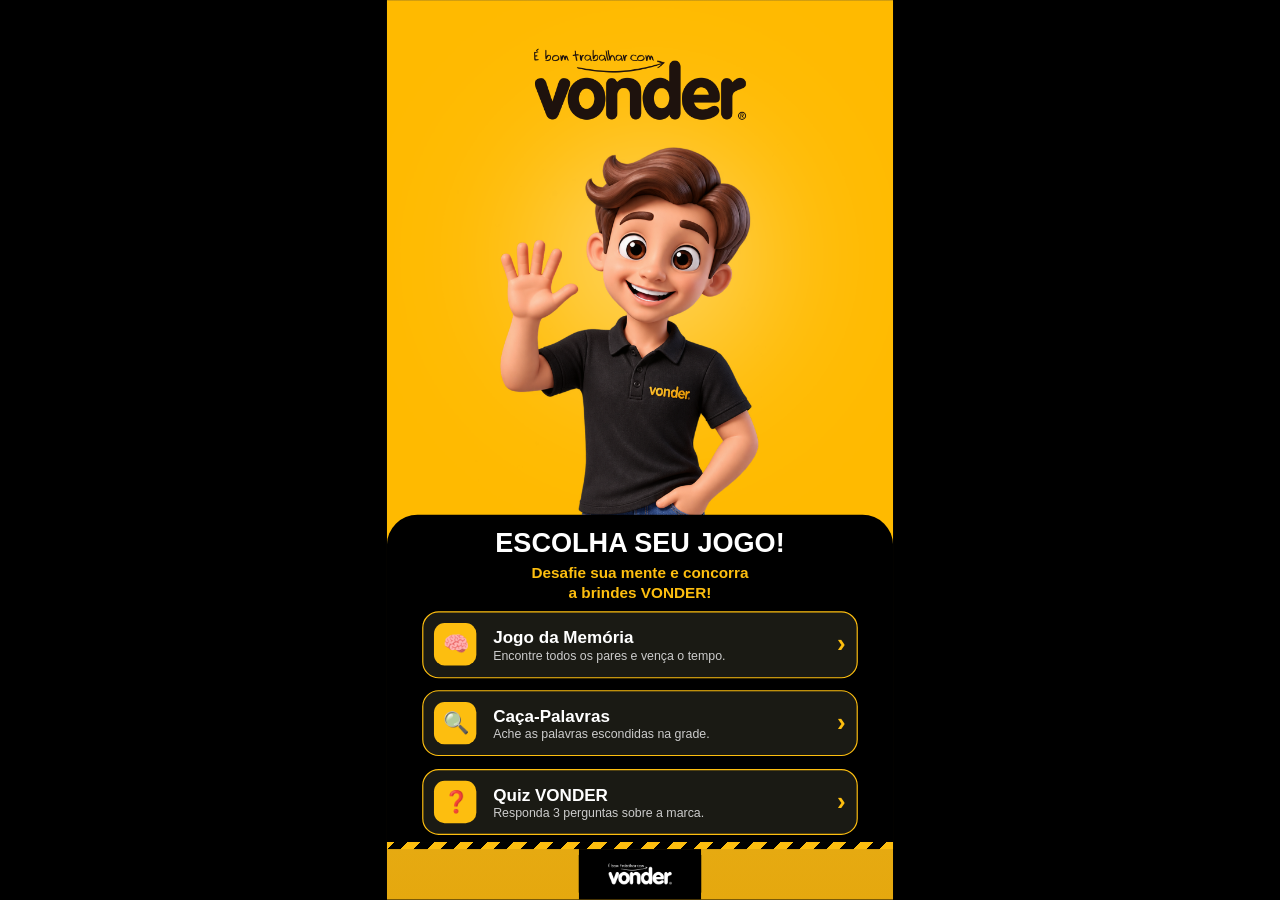
<file: index.html>
<!DOCTYPE html>
<html lang="pt-BR">
<head>
<meta charset="UTF-8">
<meta name="viewport" content="width=device-width, initial-scale=1.0, maximum-scale=1.0, user-scalable=no">
<meta name="theme-color" content="#FDBE0F">
<title>Jogos VONDER</title>
<link rel="manifest" href="manifest.webmanifest">
<link rel="stylesheet" href="style.css">
<link rel="stylesheet" href="settings.css?v=3">
<script src="totem-scale.js"></script>
<script src="pwa.js" defer></script>
</head>
<body data-settings-page="home">
<div class="app-frame">

  <section id="screen-select" class="screen active">
    <img class="intro-top" src="assets/screens/abertura_top.png" alt="">
    <div class="select-box">
      <h1 class="select-title">ESCOLHA SEU JOGO!</h1>
      <p class="select-subtitle">Desafie sua mente e concorra<br>a brindes VONDER!</p>

      <a class="game-card" data-game="memoryEnabled" href="jogo-da-memoria/">
        <span class="game-icon">🧠</span>
        <span class="game-text">
          <span class="game-name">Jogo da Memória</span>
          <span class="game-desc">Encontre todos os pares e vença o tempo.</span>
        </span>
        <span class="game-arrow">›</span>
      </a>

      <a class="game-card" data-game="wordSearchEnabled" href="caca-palavras/">
        <span class="game-icon">🔍</span>
        <span class="game-text">
          <span class="game-name">Caça-Palavras</span>
          <span class="game-desc">Ache as palavras escondidas na grade.</span>
        </span>
        <span class="game-arrow">›</span>
      </a>

      <a class="game-card" data-game="quizEnabled" href="quiz/">
        <span class="game-icon">❓</span>
        <span class="game-text">
          <span class="game-name">Quiz VONDER</span>
          <span class="game-desc">Responda 3 perguntas sobre a marca.</span>
        </span>
        <span class="game-arrow">›</span>
      </a>
    </div>
    <div class="stripe-bar"></div>
    <img class="footer-logo" src="assets/screens/footer_logo.png" alt="É bom trabalhar com VONDER">
  </section>

</div>
<script src="settings.js?v=3"></script>
</body>
</html>
</file>
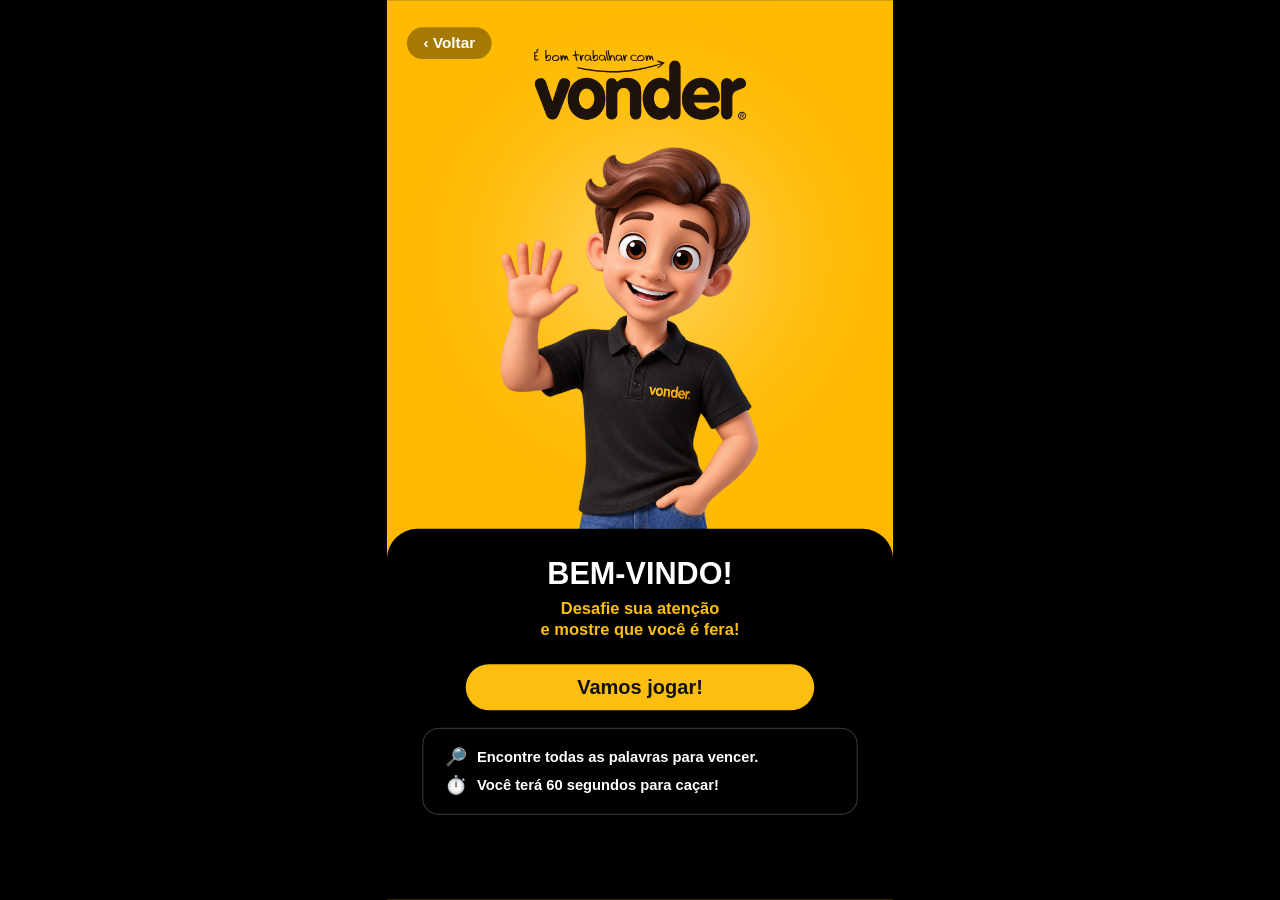
<file: caca-palavras/index.html>
<!DOCTYPE html>
<html lang="pt-BR">
<head>
<meta charset="UTF-8">
<meta name="viewport" content="width=device-width, initial-scale=1.0, maximum-scale=1.0, user-scalable=no">
<meta name="theme-color" content="#FDBE0F">
<title>Caça-Palavras VONDER</title>
<link rel="manifest" href="../manifest.webmanifest">
<link rel="stylesheet" href="style.css">
<link rel="stylesheet" href="../settings.css?v=3">
<script src="../totem-scale.js"></script>
<script src="../pwa.js" defer></script>
</head>
<body data-settings-page="wordsearch">
<div class="app-frame">

  <!-- TELA 1: ABERTURA -->
  <section id="screen-intro" class="screen active">
    <a class="back-link" href="../">‹ Voltar</a>
    <img class="intro-top" src="../assets/screens/abertura_top.png" alt="">
    <div class="intro-box">
      <h1 class="intro-title">BEM-VINDO!</h1>
      <p class="intro-subtitle">Desafie sua atenção<br>e mostre que você é fera!</p>
      <button id="btn-start" class="btn-yellow">Vamos jogar!</button>
      <div class="intro-rules">
        <p><span class="rule-icon">🔎</span> Encontre todas as palavras para vencer.</p>
        <p id="word-search-time-rule"><span class="rule-icon">⏱️</span> Você terá 60 segundos para caçar!</p>
      </div>
    </div>
  </section>

  <!-- TELA 2: JOGO -->
  <section id="screen-game" class="screen">
    <a class="back-link" href="../">‹ Voltar</a>
    <div class="timer-pill">
      <span class="timer-icon">⏱</span>
      <span id="timer-text">01:00</span>
    </div>

    <div class="panel header-panel">
      <div class="search-icon">🔍</div>
      <div class="header-text">
        <h2><span class="white">CAÇA</span> <span class="yellow">PALAVRAS</span></h2>
        <p>ENCONTRE AS PALAVRAS ESCONDIDAS!</p>
      </div>
    </div>

    <div class="panel grid-panel">
      <div id="board" class="board"></div>
    </div>

    <div class="word-list-wrap">
      <h3>PALAVRAS PARA ENCONTRAR:</h3>
      <ul id="word-list" class="word-list"></ul>
    </div>

    <div class="stripe-bar"></div>
    <img class="footer-logo" src="../assets/screens/footer_logo.png" alt="É bom trabalhar com VONDER">
  </section>

  <!-- TELA 3: VITÓRIA -->
  <section id="screen-win" class="screen" style="background-image:url('../assets/screens/ganhou.png');">
    <button id="btn-finish-win" class="hit-area" aria-label="Finalizar"></button>
  </section>

  <!-- TELA 4: DERROTA -->
  <section id="screen-lose" class="screen" style="background-image:url('../assets/screens/perdeu.png');">
    <button id="btn-finish-lose" class="hit-area" aria-label="Finalizar"></button>
  </section>

</div>
<script src="../settings.js?v=3"></script>
<script src="script.js?v=3"></script>
</body>
</html>
</file>
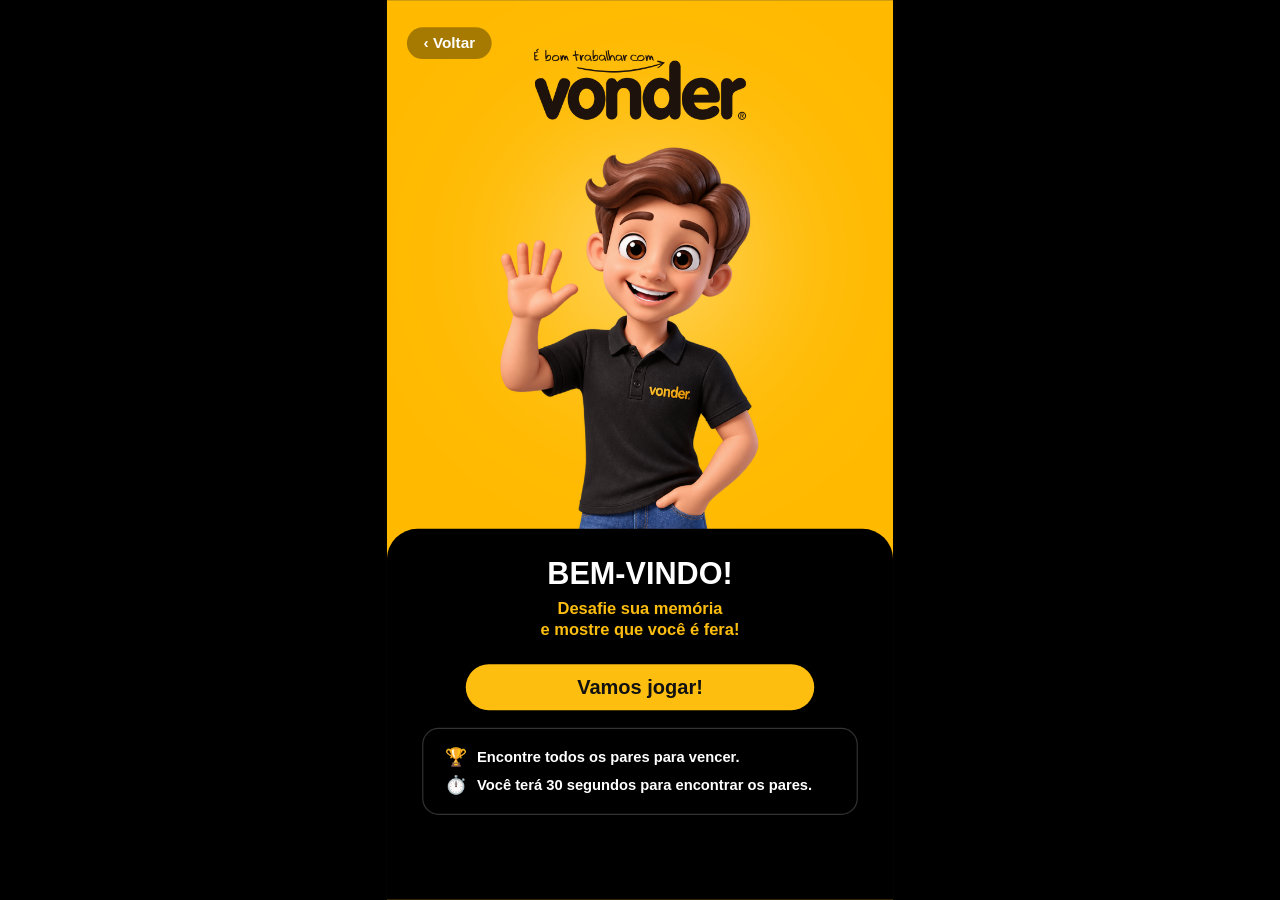
<file: jogo-da-memoria/index.html>
<!DOCTYPE html>
<html lang="pt-BR">
<head>
<meta charset="UTF-8">
<meta name="viewport" content="width=device-width, initial-scale=1.0, maximum-scale=1.0, user-scalable=no">
<meta name="theme-color" content="#FDBE0F">
<title>Jogo da Memória VONDER</title>
<link rel="manifest" href="../manifest.webmanifest">
<link rel="stylesheet" href="style.css">
<link rel="stylesheet" href="../settings.css?v=3">
<script src="../totem-scale.js"></script>
<script src="../pwa.js" defer></script>
</head>
<body data-settings-page="memory">
<div class="app-frame">

  <!-- TELA 1: ABERTURA -->
  <section id="screen-intro" class="screen active">
    <a class="back-link" href="../">‹ Voltar</a>
    <img class="intro-top" src="../assets/screens/abertura_top.png" alt="">
    <div class="intro-box">
      <h1 class="intro-title">BEM-VINDO!</h1>
      <p class="intro-subtitle">Desafie sua memória<br>e mostre que você é fera!</p>
      <button id="btn-start" class="btn-yellow">Vamos jogar!</button>
      <div class="intro-rules">
        <p><span class="rule-icon">🏆</span> Encontre todos os pares para vencer.</p>
        <p id="memory-time-rule"><span class="rule-icon">⏱️</span> Você terá 30 segundos para encontrar os pares.</p>
      </div>
    </div>
  </section>

  <!-- TELA 2: JOGO -->
  <section id="screen-game" class="screen">
    <a class="back-link" href="../">‹ Voltar</a>
    <div class="timer-pill">
      <span class="timer-icon">⏱</span>
      <span id="timer-text">00:30</span>
    </div>

    <div id="board" class="board"></div>

    <div class="stripe-bar"></div>
    <img class="footer-logo" src="../assets/screens/footer_logo.png" alt="É bom trabalhar com VONDER">
  </section>

  <!-- TELA 3: VITÓRIA -->
  <section id="screen-win" class="screen" style="background-image:url('../assets/screens/ganhou.png');">
    <button id="btn-finish-win" class="hit-area" aria-label="Finalizar"></button>
  </section>

  <!-- TELA 4: DERROTA -->
  <section id="screen-lose" class="screen" style="background-image:url('../assets/screens/perdeu.png');">
    <button id="btn-finish-lose" class="hit-area" aria-label="Finalizar"></button>
  </section>

</div>
<script src="../settings.js?v=3"></script>
<script src="script.js?v=3"></script>
</body>
</html>
</file>
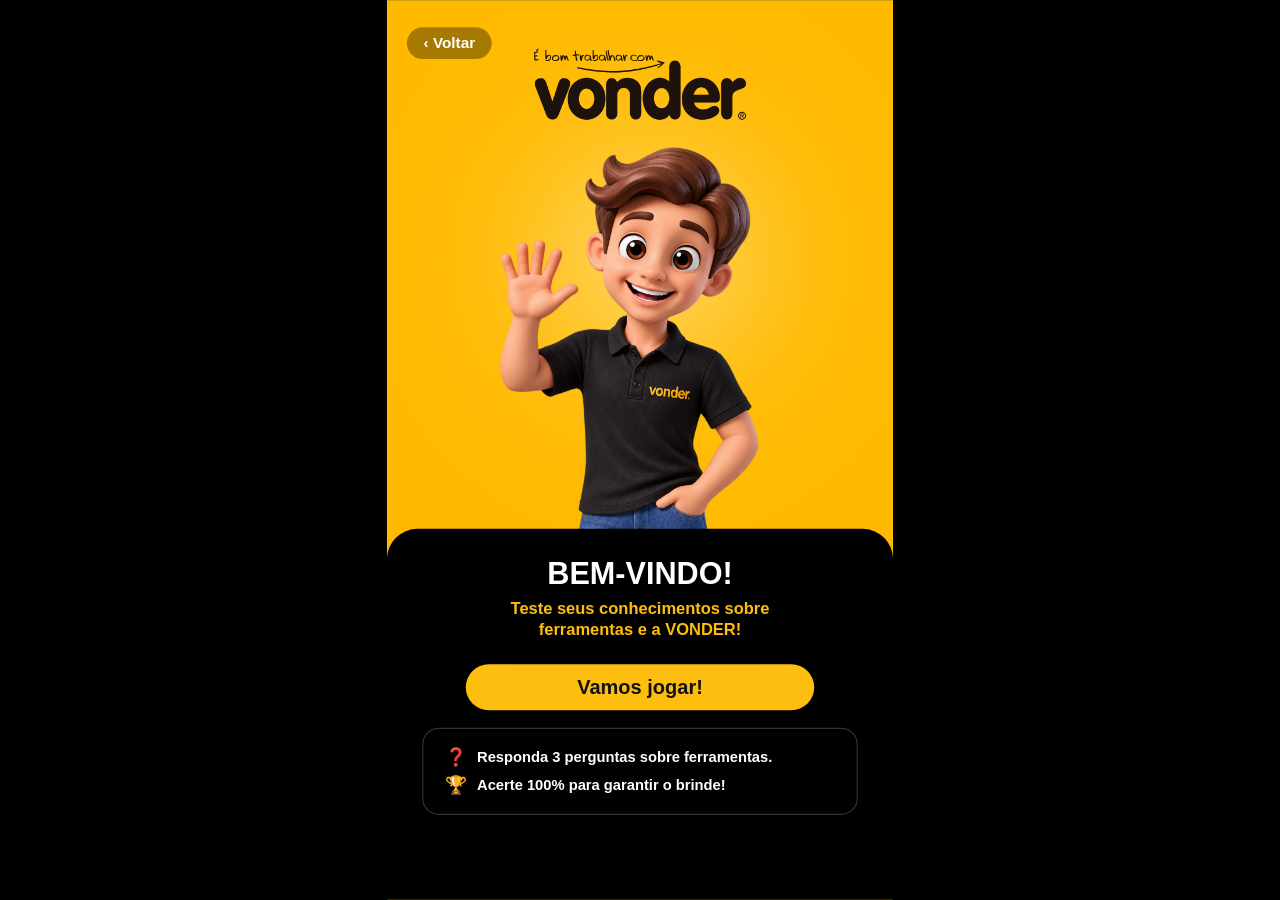
<file: quiz/index.html>
<!DOCTYPE html>
<html lang="pt-BR">
<head>
<meta charset="UTF-8">
<meta name="viewport" content="width=device-width, initial-scale=1.0, maximum-scale=1.0, user-scalable=no">
<meta name="theme-color" content="#FDBE0F">
<title>Quiz VONDER</title>
<link rel="manifest" href="../manifest.webmanifest">
<link rel="stylesheet" href="style.css">
<link rel="stylesheet" href="../settings.css?v=4">
<script src="../totem-scale.js"></script>
<script src="../pwa.js" defer></script>
</head>
<body data-settings-page="quiz">
<div class="app-frame">

  <!-- TELA 1: ABERTURA -->
  <section id="screen-intro" class="screen active">
    <a class="back-link" href="../">‹ Voltar</a>
    <img class="intro-top" src="../assets/screens/abertura_top.png" alt="">
    <div class="intro-box">
      <h1 class="intro-title">BEM-VINDO!</h1>
      <p class="intro-subtitle">Teste seus conhecimentos sobre<br>ferramentas e a VONDER!</p>
      <button id="btn-start" class="btn-yellow">Vamos jogar!</button>
      <div class="intro-rules">
        <p id="quiz-count-rule"><span class="rule-icon">❓</span> Responda 3 perguntas sobre ferramentas.</p>
        <p id="quiz-prize-rule"><span class="rule-icon">🏆</span> Acerte 100% para garantir o brinde!</p>
      </div>
    </div>
  </section>

  <!-- TELA 2: QUIZ -->
  <section id="screen-game" class="screen">
    <a class="back-link" href="../">‹ Voltar</a>
    <div class="timer-pill">
      <span class="timer-icon">❓</span>
      <span id="progress-text">Pergunta 1/3</span>
    </div>

    <div class="panel header-panel">
      <div class="search-icon">❓</div>
      <div class="header-text">
        <h2><span class="white">QUIZ</span> <span class="yellow">VONDER</span></h2>
        <p>RESPONDA CORRETAMENTE PARA VENCER!</p>
      </div>
    </div>

    <div class="panel question-panel">
      <p id="question-text" class="question-text"></p>
    </div>

    <div id="options" class="options"></div>

    <div class="stripe-bar"></div>
    <img class="footer-logo" src="../assets/screens/footer_logo.png" alt="É bom trabalhar com VONDER">
  </section>

  <!-- TELA 3: VITÓRIA -->
  <section id="screen-win" class="screen" style="background-image:url('../assets/screens/ganhou.png');">
    <div class="result-overlay">
      <h2>PARABÉNS!</h2>
      <p id="win-result-text"></p>
    </div>
    <button id="btn-finish-win" class="hit-area" aria-label="Finalizar"></button>
  </section>

  <!-- TELA 4: DERROTA -->
  <section id="screen-lose" class="screen" style="background-image:url('../assets/screens/perdeu.png');">
    <div class="result-overlay">
      <h2>AH, QUE PENA!</h2>
      <p id="lose-result-text"></p>
    </div>
    <button id="btn-finish-lose" class="hit-area" aria-label="Finalizar"></button>
  </section>

</div>
<script src="../settings.js?v=4"></script>
<script src="script.js?v=4"></script>
</body>
</html>
</file>
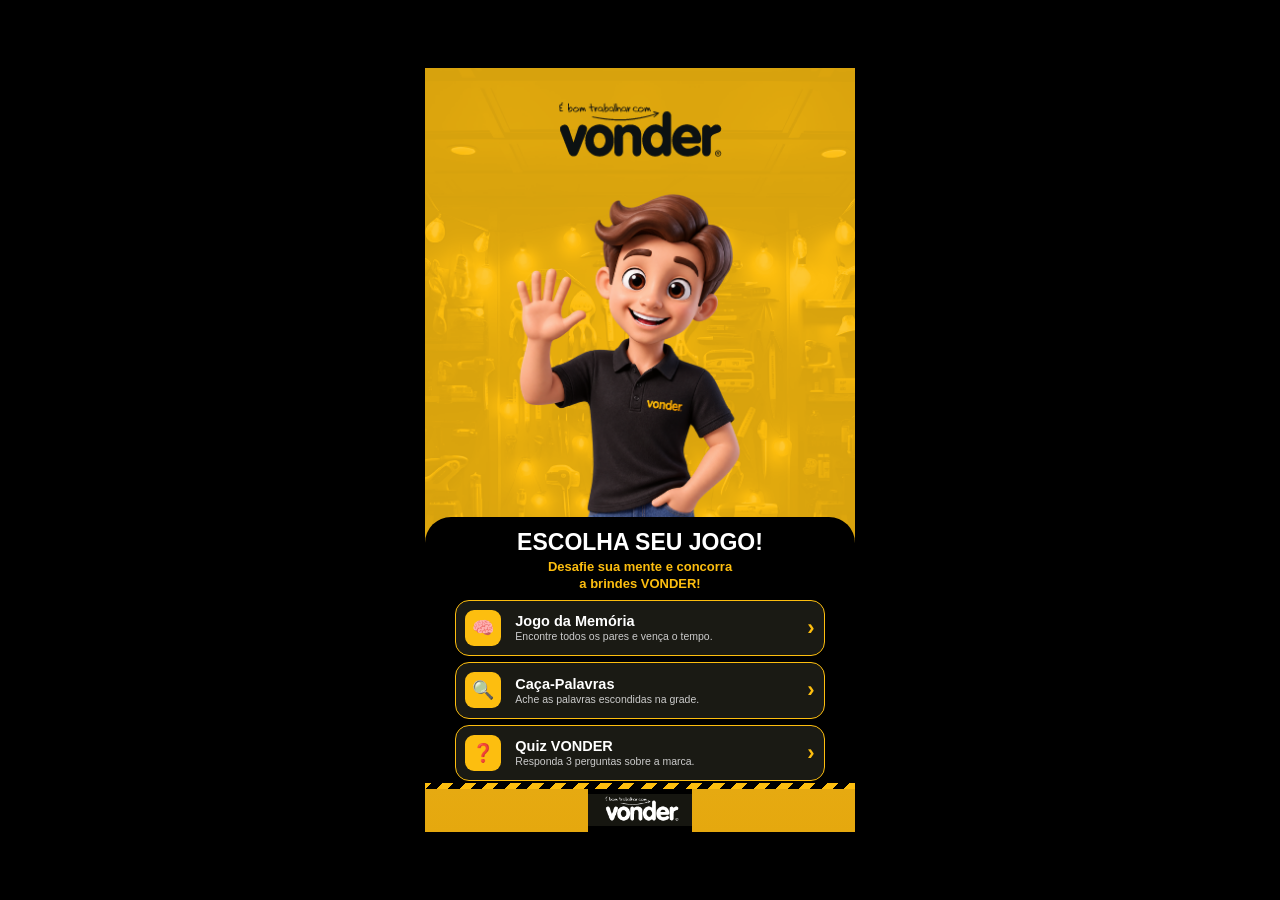
<file: VONDER/index.html>
<!DOCTYPE html>
<html lang="pt-BR">
<head>
<meta charset="UTF-8">
<meta name="viewport" content="width=device-width, initial-scale=1.0, maximum-scale=1.0, user-scalable=no">
<title>Jogos VONDER</title>
<link rel="stylesheet" href="style.css">
</head>
<body>
<div class="app-frame">

  <section id="screen-select" class="screen active">
    <img class="intro-top" src="assets/screens/abertura_top.png" alt="">
    <div class="select-box">
      <h1 class="select-title">ESCOLHA SEU JOGO!</h1>
      <p class="select-subtitle">Desafie sua mente e concorra<br>a brindes VONDER!</p>

      <a class="game-card" href="jogo-da-memoria/">
        <span class="game-icon">🧠</span>
        <span class="game-text">
          <span class="game-name">Jogo da Memória</span>
          <span class="game-desc">Encontre todos os pares e vença o tempo.</span>
        </span>
        <span class="game-arrow">›</span>
      </a>

      <a class="game-card" href="caca-palavras/">
        <span class="game-icon">🔍</span>
        <span class="game-text">
          <span class="game-name">Caça-Palavras</span>
          <span class="game-desc">Ache as palavras escondidas na grade.</span>
        </span>
        <span class="game-arrow">›</span>
      </a>

      <a class="game-card" href="quiz/">
        <span class="game-icon">❓</span>
        <span class="game-text">
          <span class="game-name">Quiz VONDER</span>
          <span class="game-desc">Responda 3 perguntas sobre a marca.</span>
        </span>
        <span class="game-arrow">›</span>
      </a>
    </div>
    <div class="stripe-bar"></div>
    <img class="footer-logo" src="assets/screens/footer_logo.png" alt="É bom trabalhar com VONDER">
  </section>

</div>
</body>
</html>
</file>
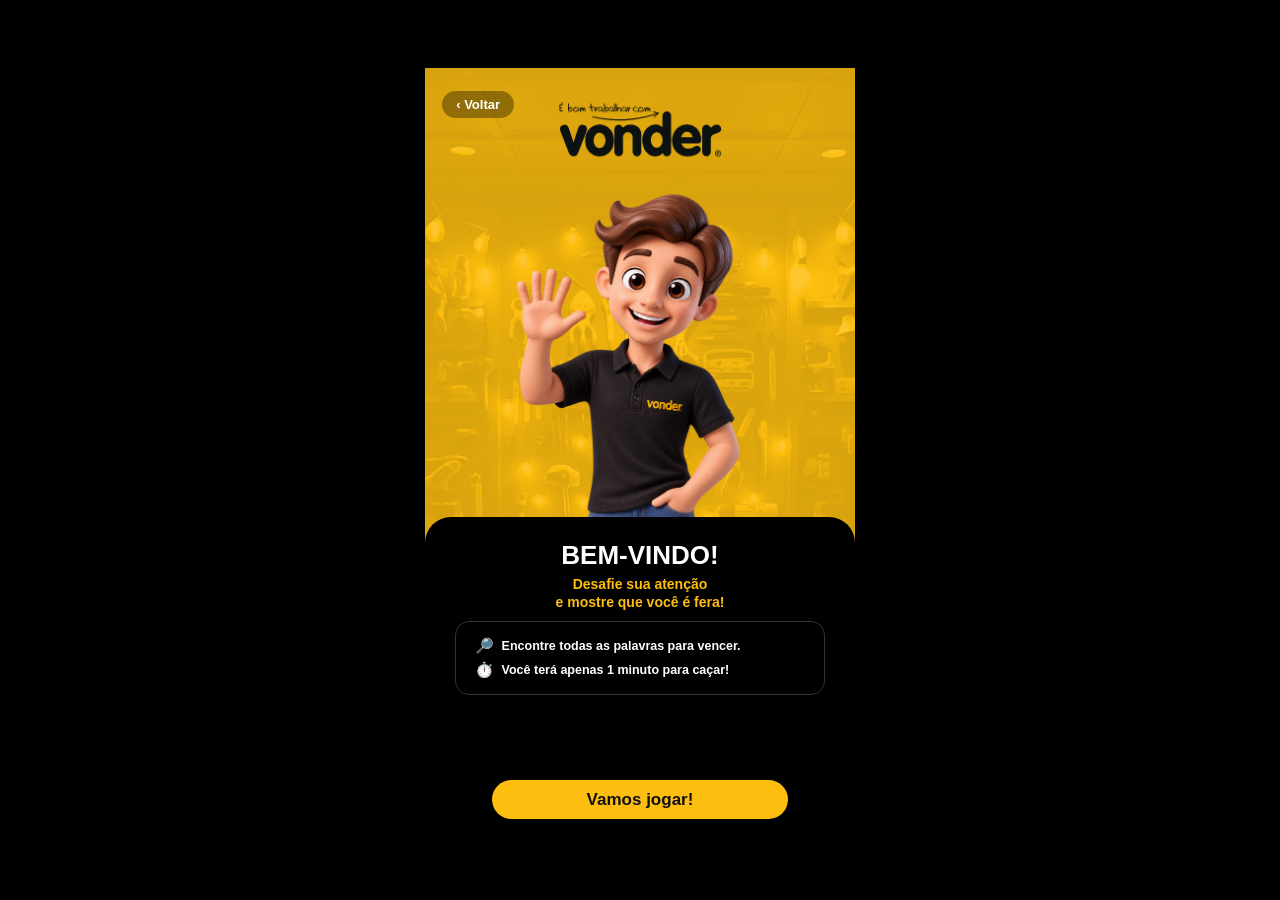
<file: VONDER/caca-palavras/index.html>
<!DOCTYPE html>
<html lang="pt-BR">
<head>
<meta charset="UTF-8">
<meta name="viewport" content="width=device-width, initial-scale=1.0, maximum-scale=1.0, user-scalable=no">
<title>Caça-Palavras VONDER</title>
<link rel="stylesheet" href="style.css">
</head>
<body>
<div class="app-frame">

  <!-- TELA 1: ABERTURA -->
  <section id="screen-intro" class="screen active">
    <a class="back-link" href="../">‹ Voltar</a>
    <img class="intro-top" src="../assets/screens/abertura_top.png" alt="">
    <div class="intro-box">
      <h1 class="intro-title">BEM-VINDO!</h1>
      <p class="intro-subtitle">Desafie sua atenção<br>e mostre que você é fera!</p>
      <div class="intro-rules">
        <p><span class="rule-icon">🔎</span> Encontre todas as palavras para vencer.</p>
        <p><span class="rule-icon">⏱️</span> Você terá apenas 1 minuto para caçar!</p>
      </div>
      <button id="btn-start" class="btn-yellow">Vamos jogar!</button>
    </div>
  </section>

  <!-- TELA 2: JOGO -->
  <section id="screen-game" class="screen">
    <a class="back-link" href="../">‹ Voltar</a>
    <div class="timer-pill">
      <span class="timer-icon">⏱</span>
      <span id="timer-text">01:00</span>
    </div>

    <div class="panel header-panel">
      <div class="search-icon">🔍</div>
      <div class="header-text">
        <h2><span class="white">CAÇA</span> <span class="yellow">PALAVRAS</span></h2>
        <p>ENCONTRE AS PALAVRAS ESCONDIDAS!</p>
      </div>
    </div>

    <div class="panel grid-panel">
      <div id="board" class="board"></div>
    </div>

    <div class="word-list-wrap">
      <h3>PALAVRAS PARA ENCONTRAR:</h3>
      <ul id="word-list" class="word-list"></ul>
    </div>

    <div class="stripe-bar"></div>
    <img class="footer-logo" src="../assets/screens/footer_logo.png" alt="É bom trabalhar com VONDER">
  </section>

  <!-- TELA 3: VITÓRIA -->
  <section id="screen-win" class="screen" style="background-image:url('../assets/screens/ganhou.png');">
    <button id="btn-finish-win" class="hit-area" aria-label="Finalizar"></button>
  </section>

  <!-- TELA 4: DERROTA -->
  <section id="screen-lose" class="screen" style="background-image:url('../assets/screens/perdeu.png');">
    <button id="btn-finish-lose" class="hit-area" aria-label="Finalizar"></button>
  </section>

</div>
<script src="script.js"></script>
</body>
</html>
</file>
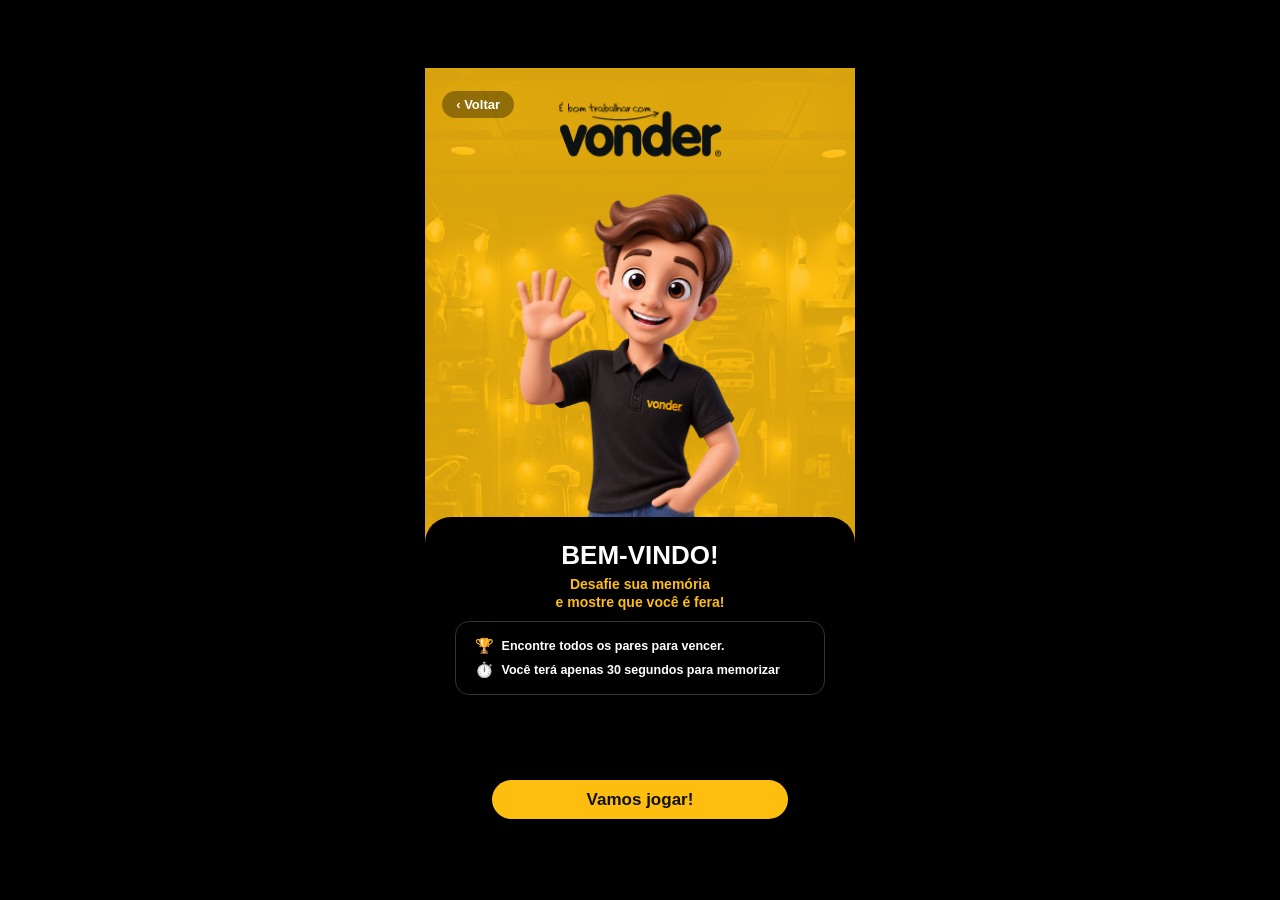
<file: VONDER/jogo-da-memoria/index.html>
<!DOCTYPE html>
<html lang="pt-BR">
<head>
<meta charset="UTF-8">
<meta name="viewport" content="width=device-width, initial-scale=1.0, maximum-scale=1.0, user-scalable=no">
<title>Jogo da Memória VONDER</title>
<link rel="stylesheet" href="style.css">
</head>
<body>
<div class="app-frame">

  <!-- TELA 1: ABERTURA -->
  <section id="screen-intro" class="screen active">
    <a class="back-link" href="../">‹ Voltar</a>
    <img class="intro-top" src="../assets/screens/abertura_top.png" alt="">
    <div class="intro-box">
      <h1 class="intro-title">BEM-VINDO!</h1>
      <p class="intro-subtitle">Desafie sua memória<br>e mostre que você é fera!</p>
      <div class="intro-rules">
        <p><span class="rule-icon">🏆</span> Encontre todos os pares para vencer.</p>
        <p><span class="rule-icon">⏱️</span> Você terá apenas 30 segundos para memorizar</p>
      </div>
      <button id="btn-start" class="btn-yellow">Vamos jogar!</button>
    </div>
  </section>

  <!-- TELA 2: JOGO -->
  <section id="screen-game" class="screen">
    <a class="back-link" href="../">‹ Voltar</a>
    <div class="timer-pill">
      <span class="timer-icon">⏱</span>
      <span id="timer-text">00:30</span>
    </div>

    <div id="board" class="board"></div>

    <div class="stripe-bar"></div>
    <img class="footer-logo" src="../assets/screens/footer_logo.png" alt="É bom trabalhar com VONDER">
  </section>

  <!-- TELA 3: VITÓRIA -->
  <section id="screen-win" class="screen" style="background-image:url('../assets/screens/ganhou.png');">
    <button id="btn-finish-win" class="hit-area" aria-label="Finalizar"></button>
  </section>

  <!-- TELA 4: DERROTA -->
  <section id="screen-lose" class="screen" style="background-image:url('../assets/screens/perdeu.png');">
    <button id="btn-finish-lose" class="hit-area" aria-label="Finalizar"></button>
  </section>

</div>
<script src="script.js"></script>
</body>
</html>
</file>
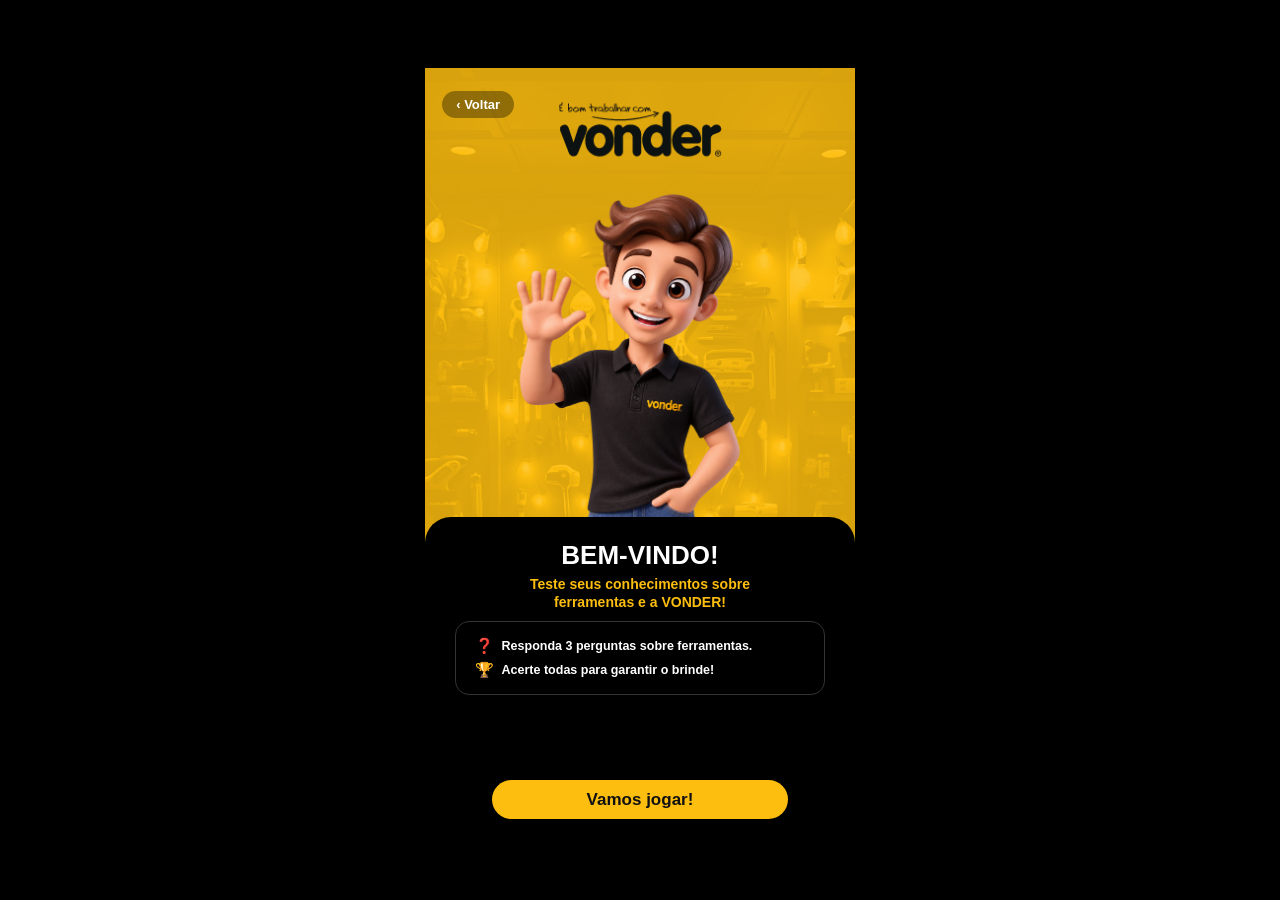
<file: VONDER/quiz/index.html>
<!DOCTYPE html>
<html lang="pt-BR">
<head>
<meta charset="UTF-8">
<meta name="viewport" content="width=device-width, initial-scale=1.0, maximum-scale=1.0, user-scalable=no">
<title>Quiz VONDER</title>
<link rel="stylesheet" href="style.css">
</head>
<body>
<div class="app-frame">

  <!-- TELA 1: ABERTURA -->
  <section id="screen-intro" class="screen active">
    <a class="back-link" href="../">‹ Voltar</a>
    <img class="intro-top" src="../assets/screens/abertura_top.png" alt="">
    <div class="intro-box">
      <h1 class="intro-title">BEM-VINDO!</h1>
      <p class="intro-subtitle">Teste seus conhecimentos sobre<br>ferramentas e a VONDER!</p>
      <div class="intro-rules">
        <p><span class="rule-icon">❓</span> Responda 3 perguntas sobre ferramentas.</p>
        <p><span class="rule-icon">🏆</span> Acerte todas para garantir o brinde!</p>
      </div>
      <button id="btn-start" class="btn-yellow">Vamos jogar!</button>
    </div>
  </section>

  <!-- TELA 2: QUIZ -->
  <section id="screen-game" class="screen">
    <a class="back-link" href="../">‹ Voltar</a>
    <div class="timer-pill">
      <span class="timer-icon">❓</span>
      <span id="progress-text">Pergunta 1/3</span>
    </div>

    <div class="panel header-panel">
      <div class="search-icon">❓</div>
      <div class="header-text">
        <h2><span class="white">QUIZ</span> <span class="yellow">VONDER</span></h2>
        <p>RESPONDA CORRETAMENTE PARA VENCER!</p>
      </div>
    </div>

    <div class="panel question-panel">
      <p id="question-text" class="question-text"></p>
    </div>

    <div id="options" class="options"></div>

    <div class="stripe-bar"></div>
    <img class="footer-logo" src="../assets/screens/footer_logo.png" alt="É bom trabalhar com VONDER">
  </section>

  <!-- TELA 3: VITÓRIA -->
  <section id="screen-win" class="screen" style="background-image:url('../assets/screens/ganhou.png');">
    <button id="btn-finish-win" class="hit-area" aria-label="Finalizar"></button>
  </section>

  <!-- TELA 4: DERROTA -->
  <section id="screen-lose" class="screen" style="background-image:url('../assets/screens/perdeu.png');">
    <div class="lose-overlay">
      <h2>RESPOSTA<br>INCORRETA!</h2>
      <p>Não foi dessa vez...</p>
    </div>
    <button id="btn-finish-lose" class="hit-area" aria-label="Finalizar"></button>
  </section>

</div>
<script src="script.js"></script>
</body>
</html>
</file>
<file: style.css>
:root {
  --yellow: #FDBE0F;
  --dark: #121210;
  --dark-2: #1a1a14;
}

* { box-sizing: border-box; }

html, body {
  margin: 0;
  padding: 0;
  height: 100%;
  background: #000;
  font-family: 'Segoe UI', Arial, sans-serif;
  overflow: hidden;
}

body {
  display: flex;
  align-items: center;
  justify-content: center;
  min-height: 100vh;
}

.app-frame {
  position: relative;
  width: 100%;
  max-width: 430px;
  aspect-ratio: 1080 / 1920;
  max-height: 100vh;
  background: #000;
  overflow: hidden;
  box-shadow: 0 0 40px rgba(0,0,0,0.6);
}

.screen {
  position: absolute;
  inset: 0;
  display: none;
  flex-direction: column;
  align-items: center;
  background: linear-gradient(#F7C845, #E5A80E);
}

.screen.active { display: flex; }

.intro-top {
  width: 100%;
  height: 60%;
  object-fit: cover;
  object-position: top center;
  display: block;
}

.select-box {
  width: 100%;
  flex: 1;
  background: #000;
  border-radius: 26px 26px 0 0;
  margin-top: -22px;
  padding: 1.8% 7% 3%;
  display: flex;
  flex-direction: column;
  align-items: center;
  text-align: center;
  color: #fff;
  min-height: 0;
}

.select-title {
  font-size: clamp(17px, 5.6vw, 23px);
  font-weight: 900;
  margin: 1% 0 1%;
}

.select-subtitle {
  color: var(--yellow);
  font-weight: 700;
  font-size: clamp(10.5px, 2.9vw, 13px);
  line-height: 1.3;
  margin: 0 0 1.8%;
}

.game-card {
  width: 100%;
  display: flex;
  align-items: center;
  gap: 4%;
  background: var(--dark-2);
  border: 1.5px solid var(--yellow);
  border-radius: 14px;
  padding: 2.5%;
  margin-bottom: 2.8%;
  text-decoration: none;
  color: #fff;
  text-align: left;
  flex: 0 0 auto;
}

.game-card:last-of-type {
  margin-bottom: 3.5%;
}
.game-card:active { background: #24241a; }

.game-card.is-game-disabled {
  display: none !important;
}

.game-icon {
  flex: 0 0 auto;
  width: clamp(28px, 9vw, 36px);
  height: clamp(28px, 9vw, 36px);
  background: var(--yellow);
  border-radius: 9px;
  display: flex;
  align-items: center;
  justify-content: center;
  font-size: clamp(14px, 4.2vw, 18px);
}

.game-text {
  flex: 1 1 auto;
  display: flex;
  flex-direction: column;
  gap: 1px;
  min-width: 0;
}

.game-name {
  font-weight: 800;
  font-size: clamp(12px, 3.6vw, 14.5px);
}

.game-desc {
  font-weight: 500;
  font-size: clamp(9px, 2.4vw, 10.5px);
  color: #ccc;
}

.game-arrow {
  flex: 0 0 auto;
  color: var(--yellow);
  font-size: clamp(17px, 5vw, 22px);
  font-weight: 700;
}

.stripe-bar {
  width: 100%;
  height: 6px;
  flex: 0 0 auto;
  background: repeating-linear-gradient(
    -45deg,
    var(--yellow) 0 8px,
    #000 8px 16px
  );
}

.footer-logo {
  width: 24%;
  padding: 1% 0 1.5%;
  background: #000;
  flex: 0 0 auto;
}
</file>
<file: settings.css>
/* Painel administrativo em proporção fixa 9:16, dentro da tela do totem. */
.mascot-settings-trigger {
  position: absolute;
  z-index: 4;
  left: 17%;
  top: 13%;
  width: 66%;
  height: 50%;
  border: 0;
  background: transparent;
  cursor: pointer;
}

.mascot-settings-trigger:focus-visible {
  outline: 3px solid #fff;
  outline-offset: -4px;
  border-radius: 50%;
}

.settings-modal {
  position: absolute;
  z-index: 30;
  inset: 0;
  display: none;
  align-items: center;
  justify-content: center;
  padding: 22px;
  overflow: hidden;
  background: #050505;
}

.settings-modal::before {
  content: '';
  position: absolute;
  inset: 0;
  opacity: .28;
  background: repeating-linear-gradient(
    -45deg,
    transparent 0 22px,
    #fdbd12 22px 27px,
    transparent 27px 64px
  );
}

.settings-modal::after {
  content: '';
  position: absolute;
  top: 0;
  right: 0;
  left: 0;
  height: 7px;
  background: #fdbd12;
  box-shadow: 0 757px 0 #fdbd12;
}

.settings-modal.open { display: flex; }

.settings-dialog {
  position: relative;
  z-index: 1;
  width: 100%;
  max-height: 92%;
  overflow-y: auto;
  padding: 25px 29px 23px;
  border: 2px solid #fdbd12;
  border-radius: 20px;
  color: #fff;
  background: #11110f;
  box-shadow: 0 16px 35px rgba(0, 0, 0, .58);
  font-family: 'Arial Narrow', Arial, sans-serif;
}

.settings-title {
  margin: 0;
  color: #fdbd12;
  text-align: center;
  font-family: Impact, 'Arial Narrow', sans-serif;
  font-size: 25px;
  letter-spacing: .4px;
  font-weight: 400;
}

.settings-subtitle {
  margin: 3px 0 20px;
  color: #fff;
  text-align: center;
  font-size: 13px;
}

.settings-games {
  display: grid;
  gap: 12px;
}

.settings-game {
  display: flex;
  align-items: center;
  gap: 10px;
  min-height: 58px;
  padding: 9px 12px 9px 15px;
  border: 2px solid #fdbd12;
  border-radius: 12px;
  background: #191917;
}

.settings-game-copy { flex: 1; min-width: 0; }
.settings-game strong { display: block; color: #fff; font-size: 15px; }
.settings-game small { display: block; margin-top: 2px; color: #d6d6d6; font-family: Arial, sans-serif; font-size: 9px; }
.settings-divider { height: 1px; margin: 19px 0; background: #4a4a45; }
.settings-control { margin: 17px 0; }

.settings-control label {
  display: flex;
  align-items: center;
  justify-content: space-between;
  gap: 10px;
  color: #fff;
  font-weight: 800;
  font-size: 14px;
}

.settings-value {
  min-width: 62px;
  padding: 5px 10px;
  border-radius: 999px;
  color: #111;
  background: #fdbd12;
  text-align: center;
  font-size: 12px;
}

.settings-control input[type='range'] {
  width: 100%;
  height: 9px;
  margin: 10px 0 0;
  appearance: none;
  -webkit-appearance: none;
  border-radius: 20px;
  background: linear-gradient(to right, #fdbd12 0 var(--slider-progress, 25%), #555550 var(--slider-progress, 25%) 100%);
  outline: 0;
}

.settings-control input[type='range']::-webkit-slider-thumb {
  width: 25px;
  height: 25px;
  appearance: none;
  -webkit-appearance: none;
  border: 3px solid #fff;
  border-radius: 50%;
  background: #fdbd12;
  box-shadow: 0 2px 5px rgba(0, 0, 0, .55);
  cursor: pointer;
}

.settings-control input[type='range']::-moz-range-thumb {
  width: 19px;
  height: 19px;
  border: 3px solid #fff;
  border-radius: 50%;
  background: #fdbd12;
  box-shadow: 0 2px 5px rgba(0, 0, 0, .55);
  cursor: pointer;
}

.settings-help {
  margin: 7px 0 0;
  color: #d0d0cb;
  font-family: Arial, sans-serif;
  font-size: 9px;
  line-height: 1.4;
}

.settings-actions {
  display: flex;
  gap: 10px;
  margin-top: 23px;
}

.settings-actions button {
  flex: 1;
  min-height: 48px;
  border-radius: 12px;
  font-family: Impact, 'Arial Narrow', sans-serif;
  font-size: 14px;
  letter-spacing: .2px;
  cursor: pointer;
}

.settings-cancel { border: 2px solid #fdbd12; color: #fdbd12; background: transparent; }
.settings-save { border: 0; color: #111; background: #fdbd12; }

.settings-switch {
  position: relative;
  flex: 0 0 auto;
  width: 52px;
  height: 29px;
  border: 0;
  border-radius: 99px;
  padding: 0;
  background: #555550;
  cursor: pointer;
}

.settings-switch::after {
  content: '';
  position: absolute;
  top: 4px;
  left: 4px;
  width: 21px;
  height: 21px;
  border-radius: 50%;
  background: #fff;
  transition: transform .16s;
}

.settings-switch.is-on { background: #fdbd12; }
.settings-switch.is-on::after { transform: translateX(23px); }
</file>
<file: caca-palavras/style.css>
:root {
  --yellow: #FDBE0F;
  --dark: #121210;
  --dark-2: #1a1a14;
  --border: #FDBE0F;
}

* { box-sizing: border-box; }

html, body {
  margin: 0;
  padding: 0;
  height: 100%;
  background: #000;
  font-family: 'Segoe UI', Arial, sans-serif;
  overflow: hidden;
}

body {
  display: flex;
  align-items: center;
  justify-content: center;
  min-height: 100vh;
}

.app-frame {
  position: relative;
  width: 100%;
  max-width: 430px;
  aspect-ratio: 1080 / 1920;
  max-height: 100vh;
  background: #000;
  overflow: hidden;
  box-shadow: 0 0 40px rgba(0,0,0,0.6);
}

.screen {
  position: absolute;
  inset: 0;
  display: none;
  flex-direction: column;
  align-items: center;
  background-color: #000;
  background-size: contain;
  background-position: center;
  background-repeat: no-repeat;
}

.screen.active { display: flex; }

/* ---------- INTRO SCREEN ---------- */
#screen-intro {
  background: linear-gradient(#F7C845, #E5A80E);
}

.intro-top {
  width: 100%;
  display: block;
}

.intro-box {
  width: 100%;
  flex: 1;
  background: #000;
  border-radius: 26px 26px 0 0;
  margin-top: -22px;
  padding: 3.5% 7% 3%;
  display: flex;
  flex-direction: column;
  align-items: center;
  text-align: center;
  color: #fff;
  min-height: 0;
}

.intro-title {
  font-size: clamp(19px, 6.2vw, 26px);
  font-weight: 900;
  margin: 2% 0 1.2%;
}

.intro-subtitle {
  color: var(--yellow);
  font-weight: 700;
  font-size: clamp(11.5px, 3.1vw, 14px);
  line-height: 1.3;
  margin: 0 0 2.5%;
}

.intro-rules {
  width: 100%;
  border: 1px solid #333;
  border-radius: 14px;
  padding: 2.5% 5%;
  margin-bottom: 2.5%;
}

.intro-rules p {
  display: flex;
  align-items: center;
  gap: 8px;
  text-align: left;
  font-size: clamp(10.5px, 3vw, 12.5px);
  font-weight: 600;
  margin: 1.8% 0;
}

.rule-icon { font-size: 1.2em; }

.btn-yellow {
  margin: 3% 0 4%;
  background: var(--yellow);
  color: #111;
  font-weight: 800;
  font-size: clamp(14px, 3.8vw, 17px);
  border: none;
  border-radius: 999px;
  padding: 2.6% 10%;
  width: 80%;
  cursor: pointer;
  flex: 0 0 auto;
}
.btn-yellow:hover { filter: brightness(1.05); }
.btn-yellow:active { filter: brightness(0.95); }

/* ---------- WIN / LOSE hit areas ---------- */
.hit-area {
  position: absolute;
  background: transparent;
  border: none;
  cursor: pointer;
  border-radius: 999px;
}
.hit-area:hover { background: rgba(255,255,255,0.08); }
.hit-area:active { background: rgba(0,0,0,0.12); }

#btn-finish-win  { left: 22.6%;  top: 87.04%; width: 55%;    height: 6.05%; }
#btn-finish-lose { left: 21.79%; top: 87.7%;  width: 55.05%; height: 6%; }

.back-link {
  position: absolute;
  left: 4%;
  top: 3%;
  z-index: 2;
  background: rgba(0,0,0,0.35);
  color: #fff;
  font-weight: 700;
  font-size: clamp(11px, 3vw, 13px);
  text-decoration: none;
  padding: 6px 14px;
  border-radius: 999px;
}
.back-link:hover { background: rgba(0,0,0,0.5); }

/* ---------- GAME SCREEN ---------- */
#screen-game {
  background: var(--dark);
  padding-top: 3%;
  gap: 1.4%;
}

.timer-pill {
  background: var(--yellow);
  color: #111;
  font-weight: 800;
  font-size: clamp(13px, 3.6vw, 17px);
  padding: 4px 16px;
  border-radius: 999px;
  display: flex;
  align-items: center;
  gap: 6px;
}

.timer-pill.warning {
  background: #ff4d4d;
  color: #fff;
  animation: pulse 0.6s infinite alternate;
}

@keyframes pulse {
  from { transform: scale(1); }
  to   { transform: scale(1.06); }
}

.panel {
  width: 90%;
  border: 1.5px solid var(--border);
  border-radius: 14px;
  background: var(--dark-2);
}

.header-panel {
  display: flex;
  align-items: center;
  gap: 3%;
  padding: 2.2%;
}

.search-icon {
  flex: 0 0 auto;
  width: clamp(26px, 8.5vw, 36px);
  height: clamp(26px, 8.5vw, 36px);
  background: var(--yellow);
  border-radius: 8px;
  display: flex;
  align-items: center;
  justify-content: center;
  font-size: clamp(13px, 4vw, 18px);
}

.header-text h2 {
  margin: 0;
  font-size: clamp(14px, 4.6vw, 19px);
  font-weight: 900;
  line-height: 1.05;
}
.header-text .white { color: #fff; }
.header-text .yellow { color: var(--yellow); }

.header-text p {
  margin: 2px 0 0;
  color: #fff;
  font-size: clamp(7px, 2.2vw, 9px);
  font-weight: 700;
  letter-spacing: 0.3px;
}

.grid-panel {
  width: 90%;
  padding: 2%;
  flex: 0 0 auto;
}

.board {
  display: grid;
  gap: 2px;
  width: 100%;
  touch-action: none;
  user-select: none;
  -webkit-user-select: none;
}

.cell {
  aspect-ratio: 1 / 0.9;
  display: flex;
  align-items: center;
  justify-content: center;
  color: #fff;
  font-weight: 700;
  font-size: clamp(15px, 4.4vw, 21px);
  border-radius: 3px;
  transition: background-color 0.15s, color 0.15s;
}

.cell.anchor,
.cell.selecting {
  background: rgba(253, 190, 15, 0.35);
}

.cell.found {
  background: var(--yellow);
  color: #111;
  border-radius: 4px;
}

.cell.invalid {
  background: rgba(255, 77, 77, 0.55);
}

.word-list-wrap {
  width: 90%;
  color: #fff;
  text-align: center;
}

.word-list-wrap h3 {
  color: var(--yellow);
  font-size: clamp(11px, 3vw, 13px);
  font-weight: 800;
  margin: 0 0 3%;
}

.word-list {
  list-style: none;
  margin: 0;
  padding: 0;
  display: flex;
  flex-wrap: wrap;
  justify-content: center;
  row-gap: 14px;
  column-gap: 2%;
}

.word-list li {
  background: var(--yellow);
  color: #111;
  font-weight: 800;
  font-size: clamp(12.5px, 3.6vw, 15.5px);
  padding: 1.6% 4.5%;
  border-radius: 999px;
  display: flex;
  align-items: center;
}

.word-list li.found {
  background: var(--dark-2);
  color: var(--yellow);
  border: 1.5px solid var(--yellow);
  text-decoration: line-through;
  opacity: 0.75;
}

.stripe-bar {
  width: 100%;
  height: 8px;
  margin-top: auto;
  background: repeating-linear-gradient(
    -45deg,
    var(--yellow) 0 10px,
    #000 10px 20px
  );
}

.footer-logo {
  width: 32%;
  padding: 2% 0 2.4%;
}
</file>
<file: jogo-da-memoria/style.css>
:root {
  --yellow: #FDBE0F;
  --yellow-soft: #F7C845;
  --dark: #121210;
  --dark-2: #1a1a14;
  --card-border: #FDBE0F;
}

* { box-sizing: border-box; }

html, body {
  margin: 0;
  padding: 0;
  height: 100%;
  background: #000;
  font-family: 'Segoe UI', Arial, sans-serif;
  overflow: hidden;
}

body {
  display: flex;
  align-items: center;
  justify-content: center;
  min-height: 100vh;
}

.app-frame {
  position: relative;
  width: 100%;
  max-width: 430px;
  aspect-ratio: 1080 / 1920;
  max-height: 100vh;
  background: #000;
  overflow: hidden;
  box-shadow: 0 0 40px rgba(0,0,0,0.6);
}

.screen {
  position: absolute;
  inset: 0;
  display: none;
  flex-direction: column;
  align-items: center;
  background-color: #000;
  background-size: contain;
  background-position: center;
  background-repeat: no-repeat;
}

.screen.active {
  display: flex;
}

/* ---------- INTRO SCREEN ---------- */
#screen-intro {
  background: linear-gradient(#F7C845, #E5A80E);
}

.intro-top {
  width: 100%;
  display: block;
}

.intro-box {
  width: 100%;
  flex: 1;
  background: #000;
  border-radius: 26px 26px 0 0;
  margin-top: -22px;
  padding: 3.5% 7% 3%;
  display: flex;
  flex-direction: column;
  align-items: center;
  text-align: center;
  color: #fff;
  min-height: 0;
}

.intro-title {
  font-size: clamp(19px, 6.2vw, 26px);
  font-weight: 900;
  margin: 2% 0 1.2%;
}

.intro-subtitle {
  color: var(--yellow);
  font-weight: 700;
  font-size: clamp(11.5px, 3.1vw, 14px);
  line-height: 1.3;
  margin: 0 0 2.5%;
}

.intro-rules {
  width: 100%;
  border: 1px solid #333;
  border-radius: 14px;
  padding: 2.5% 5%;
  margin-bottom: 2.5%;
}

.intro-rules p {
  display: flex;
  align-items: center;
  gap: 8px;
  text-align: left;
  font-size: clamp(10.5px, 3vw, 12.5px);
  font-weight: 600;
  margin: 1.8% 0;
}

.rule-icon { font-size: 1.2em; }

.btn-yellow {
  margin: 3% 0 4%;
  background: var(--yellow);
  color: #111;
  font-weight: 800;
  font-size: clamp(14px, 3.8vw, 17px);
  border: none;
  border-radius: 999px;
  padding: 2.6% 10%;
  width: 80%;
  cursor: pointer;
  flex: 0 0 auto;
}
.btn-yellow:hover { filter: brightness(1.05); }
.btn-yellow:active { filter: brightness(0.95); }

/* transparent clickable button placed on top of screenshot art (win/lose) */
.hit-area {
  position: absolute;
  background: transparent;
  border: none;
  cursor: pointer;
  border-radius: 999px;
  outline-offset: 4px;
}
.hit-area:hover { background: rgba(255,255,255,0.08); }
.hit-area:active { background: rgba(0,0,0,0.12); }

#btn-finish-win  { left: 22.6%;  top: 87.04%; width: 55%;    height: 6.05%; }
#btn-finish-lose { left: 21.79%; top: 87.7%;  width: 55.05%; height: 6%; }

.back-link {
  position: absolute;
  left: 4%;
  top: 3%;
  z-index: 2;
  background: rgba(0,0,0,0.35);
  color: #fff;
  font-weight: 700;
  font-size: clamp(11px, 3vw, 13px);
  text-decoration: none;
  padding: 6px 14px;
  border-radius: 999px;
}
.back-link:hover { background: rgba(0,0,0,0.5); }

/* ---------- GAME SCREEN ---------- */
#screen-game {
  background: var(--dark);
  padding-top: 5%;
  gap: 4%;
}

.timer-pill {
  background: var(--yellow);
  color: #111;
  font-weight: 800;
  font-size: clamp(16px, 4.2vw, 22px);
  padding: 8px 20px;
  border-radius: 999px;
  display: flex;
  align-items: center;
  gap: 8px;
  letter-spacing: 0.5px;
}

.timer-pill.warning {
  background: #ff4d4d;
  color: #fff;
  animation: pulse 0.6s infinite alternate;
}

@keyframes pulse {
  from { transform: scale(1); }
  to   { transform: scale(1.06); }
}

.board {
  display: grid;
  grid-template-columns: repeat(4, 1fr);
  gap: 3.2%;
  width: 88%;
  flex: 1;
  align-content: start;
  margin-top: 3%;
}

.card {
  position: relative;
  aspect-ratio: 79 / 104;
  cursor: pointer;
  perspective: 600px;
}

.card-inner {
  position: relative;
  width: 100%;
  height: 100%;
  transition: transform 0.45s cubic-bezier(.4,.2,.2,1);
  transform-style: preserve-3d;
}

.card.flipped .card-inner,
.card.matched .card-inner {
  transform: rotateY(180deg);
}

.card-face {
  position: absolute;
  inset: 0;
  backface-visibility: hidden;
  border-radius: 10px;
  display: flex;
  align-items: center;
  justify-content: center;
  overflow: hidden;
}

.card-back {
  background: var(--dark-2);
  border: 2px solid var(--card-border);
  color: var(--yellow);
  font-size: clamp(20px, 6vw, 30px);
  font-weight: 900;
}

.card-front {
  background: #fff;
  border: 2px solid #fff;
  transform: rotateY(180deg);
  padding: 4%;
}

.card-front img {
  width: 100%;
  height: 100%;
  object-fit: contain;
}

.card.matched .card-back { opacity: 0; }
.card.matched .card-inner { pointer-events: none; }
.card.matched .card-front { box-shadow: 0 0 0 2px var(--yellow); }

.stripe-bar {
  width: 100%;
  height: 12px;
  margin-top: auto;
  background: repeating-linear-gradient(
    -45deg,
    var(--yellow) 0 10px,
    #000 10px 20px
  );
}

.footer-logo {
  width: 42%;
  padding: 3% 0 4%;
}
</file>
<file: quiz/style.css>
:root {
  --yellow: #FDBE0F;
  --dark: #121210;
  --dark-2: #1a1a14;
  --border: #FDBE0F;
  --green: #3ecf63;
  --red: #ff4d4d;
}

* { box-sizing: border-box; }

html, body {
  margin: 0;
  padding: 0;
  height: 100%;
  background: #000;
  font-family: 'Segoe UI', Arial, sans-serif;
  overflow: hidden;
}

body {
  display: flex;
  align-items: center;
  justify-content: center;
  min-height: 100vh;
}

.app-frame {
  position: relative;
  width: 100%;
  max-width: 430px;
  aspect-ratio: 1080 / 1920;
  max-height: 100vh;
  background: #000;
  overflow: hidden;
  box-shadow: 0 0 40px rgba(0,0,0,0.6);
}

.screen {
  position: absolute;
  inset: 0;
  display: none;
  flex-direction: column;
  align-items: center;
  background-color: #000;
  background-size: contain;
  background-position: center;
  background-repeat: no-repeat;
}

.screen.active { display: flex; }

/* ---------- INTRO SCREEN ---------- */
#screen-intro {
  background: linear-gradient(#F7C845, #E5A80E);
}

.intro-top {
  width: 100%;
  display: block;
}

.intro-box {
  width: 100%;
  flex: 1;
  background: #000;
  border-radius: 26px 26px 0 0;
  margin-top: -22px;
  padding: 3.5% 7% 3%;
  display: flex;
  flex-direction: column;
  align-items: center;
  text-align: center;
  color: #fff;
  min-height: 0;
}

.intro-title {
  font-size: clamp(19px, 6.2vw, 26px);
  font-weight: 900;
  margin: 2% 0 1.2%;
}

.intro-subtitle {
  color: var(--yellow);
  font-weight: 700;
  font-size: clamp(11.5px, 3.1vw, 14px);
  line-height: 1.3;
  margin: 0 0 2.5%;
}

.intro-rules {
  width: 100%;
  border: 1px solid #333;
  border-radius: 14px;
  padding: 2.5% 5%;
  margin-bottom: 2.5%;
}

.intro-rules p {
  display: flex;
  align-items: center;
  gap: 8px;
  text-align: left;
  font-size: clamp(10.5px, 3vw, 12.5px);
  font-weight: 600;
  margin: 1.8% 0;
}

.rule-icon { font-size: 1.2em; }

.btn-yellow {
  margin: 3% 0 4%;
  background: var(--yellow);
  color: #111;
  font-weight: 800;
  font-size: clamp(14px, 3.8vw, 17px);
  border: none;
  border-radius: 999px;
  padding: 2.6% 10%;
  width: 80%;
  cursor: pointer;
  flex: 0 0 auto;
}
.btn-yellow:hover { filter: brightness(1.05); }
.btn-yellow:active { filter: brightness(0.95); }

/* ---------- WIN / LOSE hit areas ---------- */
.hit-area {
  position: absolute;
  background: transparent;
  border: none;
  cursor: pointer;
  border-radius: 999px;
}
.hit-area:hover { background: rgba(255,255,255,0.08); }
.hit-area:active { background: rgba(0,0,0,0.12); }

#btn-finish-win  { left: 22.6%;  top: 87.04%; width: 55%;    height: 6.05%; }
#btn-finish-lose { left: 21.79%; top: 87.7%;  width: 55.05%; height: 6%; }

.result-overlay {
  position: absolute;
  left: 4%;
  right: 6%;
  top: 4%;
  background: #0b0b09;
  border-radius: 16px;
  padding: 7% 6% 8%;
  text-align: left;
}

.result-overlay h2 {
  color: #fff;
  font-weight: 900;
  font-size: clamp(22px, 7.2vw, 30px);
  line-height: 1.15;
  margin: 0 0 3%;
}

.result-overlay p {
  color: var(--yellow);
  font-weight: 700;
  font-size: clamp(14px, 3.8vw, 17px);
  line-height: 1.25;
  margin: 0;
}

/* A arte de vitória contém textos próprios; este painel os cobre por completo. */
#screen-win .result-overlay {
  min-height: 40%;
}

.back-link {
  position: absolute;
  left: 4%;
  top: 3%;
  z-index: 2;
  background: rgba(0,0,0,0.35);
  color: #fff;
  font-weight: 700;
  font-size: clamp(11px, 3vw, 13px);
  text-decoration: none;
  padding: 6px 14px;
  border-radius: 999px;
}
.back-link:hover { background: rgba(0,0,0,0.5); }

/* ---------- QUIZ SCREEN ---------- */
#screen-game {
  background: var(--dark);
  padding-top: 3%;
  gap: 2.2%;
}

.timer-pill {
  background: var(--yellow);
  color: #111;
  font-weight: 800;
  font-size: clamp(13px, 3.6vw, 17px);
  padding: 4px 16px;
  border-radius: 999px;
  display: flex;
  align-items: center;
  gap: 6px;
}

.panel {
  width: 90%;
  border: 1.5px solid var(--border);
  border-radius: 14px;
  background: var(--dark-2);
}

.header-panel {
  display: flex;
  align-items: center;
  gap: 3%;
  padding: 2.2%;
}

.search-icon {
  flex: 0 0 auto;
  width: clamp(26px, 8.5vw, 36px);
  height: clamp(26px, 8.5vw, 36px);
  background: var(--yellow);
  border-radius: 8px;
  display: flex;
  align-items: center;
  justify-content: center;
  font-size: clamp(13px, 4vw, 18px);
}

.header-text h2 {
  margin: 0;
  font-size: clamp(14px, 4.6vw, 19px);
  font-weight: 900;
  line-height: 1.05;
}
.header-text .white { color: #fff; }
.header-text .yellow { color: var(--yellow); }

.header-text p {
  margin: 2px 0 0;
  color: #fff;
  font-size: clamp(7px, 2.2vw, 9px);
  font-weight: 700;
  letter-spacing: 0.3px;
}

.question-panel {
  padding: 6% 6%;
  min-height: 90px;
  display: flex;
  align-items: center;
  justify-content: center;
}

.question-text {
  margin: 0;
  color: #fff;
  font-weight: 800;
  font-size: clamp(15px, 4.6vw, 19px);
  line-height: 1.35;
  text-align: center;
}

.options {
  width: 90%;
  display: flex;
  flex-direction: column;
  gap: 3%;
}

.option {
  display: flex;
  align-items: center;
  gap: 4%;
  background: var(--dark-2);
  border: 1.5px solid var(--yellow);
  border-radius: 12px;
  padding: 3.5%;
  text-align: left;
  cursor: pointer;
  color: #fff;
  font-family: inherit;
}
.option:active { background: #24241a; }

.option-number {
  flex: 0 0 auto;
  width: clamp(26px, 8vw, 32px);
  height: clamp(26px, 8vw, 32px);
  border-radius: 50%;
  background: var(--yellow);
  color: #111;
  font-weight: 900;
  font-size: clamp(13px, 3.8vw, 16px);
  display: flex;
  align-items: center;
  justify-content: center;
}

.option-text {
  flex: 1 1 auto;
  font-weight: 700;
  font-size: clamp(12px, 3.4vw, 14.5px);
  min-width: 0;
}

.option.correct {
  background: var(--green);
  border-color: var(--green);
  color: #111;
}
.option.correct .option-number { background: #111; color: var(--green); }

.option.wrong {
  background: var(--red);
  border-color: var(--red);
  color: #fff;
}
.option.wrong .option-number { background: #111; color: var(--red); }

.option.disabled {
  pointer-events: none;
  opacity: 0.55;
}
.option.correct.disabled,
.option.wrong.disabled {
  opacity: 1;
}

.stripe-bar {
  width: 100%;
  height: 8px;
  margin-top: auto;
  background: repeating-linear-gradient(
    -45deg,
    var(--yellow) 0 10px,
    #000 10px 20px
  );
}

.footer-logo {
  width: 32%;
  padding: 2% 0 2.4%;
}
</file>
<file: VONDER/style.css>
:root {
  --yellow: #FDBE0F;
  --dark: #121210;
  --dark-2: #1a1a14;
}

* { box-sizing: border-box; }

html, body {
  margin: 0;
  padding: 0;
  height: 100%;
  background: #000;
  font-family: 'Segoe UI', Arial, sans-serif;
}

body {
  display: flex;
  align-items: center;
  justify-content: center;
  min-height: 100vh;
}

.app-frame {
  position: relative;
  width: 100%;
  max-width: 430px;
  aspect-ratio: 1080 / 1920;
  max-height: 100vh;
  background: #000;
  overflow: hidden;
  box-shadow: 0 0 40px rgba(0,0,0,0.6);
}

.screen {
  position: absolute;
  inset: 0;
  display: none;
  flex-direction: column;
  align-items: center;
  background: linear-gradient(#F7C845, #E5A80E);
}

.screen.active { display: flex; }

.intro-top {
  width: 100%;
  display: block;
}

.select-box {
  width: 100%;
  flex: 1;
  background: #000;
  border-radius: 26px 26px 0 0;
  margin-top: -22px;
  padding: 1.8% 7% 1.5%;
  display: flex;
  flex-direction: column;
  align-items: center;
  text-align: center;
  color: #fff;
  min-height: 0;
}

.select-title {
  font-size: clamp(17px, 5.6vw, 23px);
  font-weight: 900;
  margin: 1% 0 1%;
}

.select-subtitle {
  color: var(--yellow);
  font-weight: 700;
  font-size: clamp(10.5px, 2.9vw, 13px);
  line-height: 1.3;
  margin: 0 0 1.8%;
}

.game-card {
  width: 100%;
  display: flex;
  align-items: center;
  gap: 4%;
  background: var(--dark-2);
  border: 1.5px solid var(--yellow);
  border-radius: 14px;
  padding: 2.5%;
  margin-bottom: 1.6%;
  text-decoration: none;
  color: #fff;
  text-align: left;
  flex: 0 0 auto;
}
.game-card:active { background: #24241a; }

.game-icon {
  flex: 0 0 auto;
  width: clamp(28px, 9vw, 36px);
  height: clamp(28px, 9vw, 36px);
  background: var(--yellow);
  border-radius: 9px;
  display: flex;
  align-items: center;
  justify-content: center;
  font-size: clamp(14px, 4.2vw, 18px);
}

.game-text {
  flex: 1 1 auto;
  display: flex;
  flex-direction: column;
  gap: 1px;
  min-width: 0;
}

.game-name {
  font-weight: 800;
  font-size: clamp(12px, 3.6vw, 14.5px);
}

.game-desc {
  font-weight: 500;
  font-size: clamp(9px, 2.4vw, 10.5px);
  color: #ccc;
}

.game-arrow {
  flex: 0 0 auto;
  color: var(--yellow);
  font-size: clamp(17px, 5vw, 22px);
  font-weight: 700;
}

.stripe-bar {
  width: 100%;
  height: 6px;
  flex: 0 0 auto;
  background: repeating-linear-gradient(
    -45deg,
    var(--yellow) 0 8px,
    #000 8px 16px
  );
}

.footer-logo {
  width: 24%;
  padding: 1% 0 1.5%;
  background: #000;
  flex: 0 0 auto;
}
</file>
<file: VONDER/caca-palavras/style.css>
:root {
  --yellow: #FDBE0F;
  --dark: #121210;
  --dark-2: #1a1a14;
  --border: #FDBE0F;
}

* { box-sizing: border-box; }

html, body {
  margin: 0;
  padding: 0;
  height: 100%;
  background: #000;
  font-family: 'Segoe UI', Arial, sans-serif;
}

body {
  display: flex;
  align-items: center;
  justify-content: center;
  min-height: 100vh;
}

.app-frame {
  position: relative;
  width: 100%;
  max-width: 430px;
  aspect-ratio: 1080 / 1920;
  max-height: 100vh;
  background: #000;
  overflow: hidden;
  box-shadow: 0 0 40px rgba(0,0,0,0.6);
}

.screen {
  position: absolute;
  inset: 0;
  display: none;
  flex-direction: column;
  align-items: center;
  background-color: #000;
  background-size: contain;
  background-position: center;
  background-repeat: no-repeat;
}

.screen.active { display: flex; }

/* ---------- INTRO SCREEN ---------- */
#screen-intro {
  background: linear-gradient(#F7C845, #E5A80E);
}

.intro-top {
  width: 100%;
  display: block;
}

.intro-box {
  width: 100%;
  flex: 1;
  background: #000;
  border-radius: 26px 26px 0 0;
  margin-top: -22px;
  padding: 3.5% 7% 3%;
  display: flex;
  flex-direction: column;
  align-items: center;
  text-align: center;
  color: #fff;
  min-height: 0;
}

.intro-title {
  font-size: clamp(19px, 6.2vw, 26px);
  font-weight: 900;
  margin: 2% 0 1.2%;
}

.intro-subtitle {
  color: var(--yellow);
  font-weight: 700;
  font-size: clamp(11.5px, 3.1vw, 14px);
  line-height: 1.3;
  margin: 0 0 2.5%;
}

.intro-rules {
  width: 100%;
  border: 1px solid #333;
  border-radius: 14px;
  padding: 2.5% 5%;
  margin-bottom: 2.5%;
}

.intro-rules p {
  display: flex;
  align-items: center;
  gap: 8px;
  text-align: left;
  font-size: clamp(10.5px, 3vw, 12.5px);
  font-weight: 600;
  margin: 1.8% 0;
}

.rule-icon { font-size: 1.2em; }

.btn-yellow {
  margin-top: auto;
  background: var(--yellow);
  color: #111;
  font-weight: 800;
  font-size: clamp(14px, 3.8vw, 17px);
  border: none;
  border-radius: 999px;
  padding: 2.6% 10%;
  width: 80%;
  cursor: pointer;
  flex: 0 0 auto;
}
.btn-yellow:hover { filter: brightness(1.05); }
.btn-yellow:active { filter: brightness(0.95); }

/* ---------- WIN / LOSE hit areas ---------- */
.hit-area {
  position: absolute;
  background: transparent;
  border: none;
  cursor: pointer;
  border-radius: 999px;
}
.hit-area:hover { background: rgba(255,255,255,0.08); }
.hit-area:active { background: rgba(0,0,0,0.12); }

#btn-finish-win  { left: 22.6%;  top: 87.04%; width: 55%;    height: 6.05%; }
#btn-finish-lose { left: 21.79%; top: 87.7%;  width: 55.05%; height: 6%; }

.back-link {
  position: absolute;
  left: 4%;
  top: 3%;
  z-index: 2;
  background: rgba(0,0,0,0.35);
  color: #fff;
  font-weight: 700;
  font-size: clamp(11px, 3vw, 13px);
  text-decoration: none;
  padding: 6px 14px;
  border-radius: 999px;
}
.back-link:hover { background: rgba(0,0,0,0.5); }

/* ---------- GAME SCREEN ---------- */
#screen-game {
  background: var(--dark);
  padding-top: 3%;
  gap: 1.4%;
}

.timer-pill {
  background: var(--yellow);
  color: #111;
  font-weight: 800;
  font-size: clamp(13px, 3.6vw, 17px);
  padding: 4px 16px;
  border-radius: 999px;
  display: flex;
  align-items: center;
  gap: 6px;
}

.timer-pill.warning {
  background: #ff4d4d;
  color: #fff;
  animation: pulse 0.6s infinite alternate;
}

@keyframes pulse {
  from { transform: scale(1); }
  to   { transform: scale(1.06); }
}

.panel {
  width: 90%;
  border: 1.5px solid var(--border);
  border-radius: 14px;
  background: var(--dark-2);
}

.header-panel {
  display: flex;
  align-items: center;
  gap: 3%;
  padding: 2.2%;
}

.search-icon {
  flex: 0 0 auto;
  width: clamp(26px, 8.5vw, 36px);
  height: clamp(26px, 8.5vw, 36px);
  background: var(--yellow);
  border-radius: 8px;
  display: flex;
  align-items: center;
  justify-content: center;
  font-size: clamp(13px, 4vw, 18px);
}

.header-text h2 {
  margin: 0;
  font-size: clamp(14px, 4.6vw, 19px);
  font-weight: 900;
  line-height: 1.05;
}
.header-text .white { color: #fff; }
.header-text .yellow { color: var(--yellow); }

.header-text p {
  margin: 2px 0 0;
  color: #fff;
  font-size: clamp(7px, 2.2vw, 9px);
  font-weight: 700;
  letter-spacing: 0.3px;
}

.grid-panel {
  width: 90%;
  padding: 2%;
  flex: 0 0 auto;
}

.board {
  display: grid;
  gap: 2px;
  width: 100%;
  touch-action: none;
  user-select: none;
  -webkit-user-select: none;
}

.cell {
  aspect-ratio: 1 / 0.9;
  display: flex;
  align-items: center;
  justify-content: center;
  color: #fff;
  font-weight: 700;
  font-size: clamp(15px, 4.4vw, 21px);
  border-radius: 3px;
  transition: background-color 0.15s, color 0.15s;
}

.cell.anchor,
.cell.selecting {
  background: rgba(253, 190, 15, 0.35);
}

.cell.found {
  background: var(--yellow);
  color: #111;
  border-radius: 4px;
}

.cell.invalid {
  background: rgba(255, 77, 77, 0.55);
}

.word-list-wrap {
  width: 90%;
  color: #fff;
  text-align: center;
}

.word-list-wrap h3 {
  color: var(--yellow);
  font-size: clamp(11px, 3vw, 13px);
  font-weight: 800;
  margin: 0 0 3%;
}

.word-list {
  list-style: none;
  margin: 0;
  padding: 0;
  display: flex;
  flex-wrap: wrap;
  justify-content: center;
  row-gap: 14px;
  column-gap: 2%;
}

.word-list li {
  background: var(--yellow);
  color: #111;
  font-weight: 800;
  font-size: clamp(12.5px, 3.6vw, 15.5px);
  padding: 1.6% 4.5%;
  border-radius: 999px;
  display: flex;
  align-items: center;
}

.word-list li.found {
  background: var(--dark-2);
  color: var(--yellow);
  border: 1.5px solid var(--yellow);
  text-decoration: line-through;
  opacity: 0.75;
}

.stripe-bar {
  width: 100%;
  height: 8px;
  margin-top: auto;
  background: repeating-linear-gradient(
    -45deg,
    var(--yellow) 0 10px,
    #000 10px 20px
  );
}

.footer-logo {
  width: 32%;
  padding: 2% 0 2.4%;
}
</file>
<file: VONDER/jogo-da-memoria/style.css>
:root {
  --yellow: #FDBE0F;
  --yellow-soft: #F7C845;
  --dark: #121210;
  --dark-2: #1a1a14;
  --card-border: #FDBE0F;
}

* { box-sizing: border-box; }

html, body {
  margin: 0;
  padding: 0;
  height: 100%;
  background: #000;
  font-family: 'Segoe UI', Arial, sans-serif;
}

body {
  display: flex;
  align-items: center;
  justify-content: center;
  min-height: 100vh;
}

.app-frame {
  position: relative;
  width: 100%;
  max-width: 430px;
  aspect-ratio: 1080 / 1920;
  max-height: 100vh;
  background: #000;
  overflow: hidden;
  box-shadow: 0 0 40px rgba(0,0,0,0.6);
}

.screen {
  position: absolute;
  inset: 0;
  display: none;
  flex-direction: column;
  align-items: center;
  background-color: #000;
  background-size: contain;
  background-position: center;
  background-repeat: no-repeat;
}

.screen.active {
  display: flex;
}

/* ---------- INTRO SCREEN ---------- */
#screen-intro {
  background: linear-gradient(#F7C845, #E5A80E);
}

.intro-top {
  width: 100%;
  display: block;
}

.intro-box {
  width: 100%;
  flex: 1;
  background: #000;
  border-radius: 26px 26px 0 0;
  margin-top: -22px;
  padding: 3.5% 7% 3%;
  display: flex;
  flex-direction: column;
  align-items: center;
  text-align: center;
  color: #fff;
  min-height: 0;
}

.intro-title {
  font-size: clamp(19px, 6.2vw, 26px);
  font-weight: 900;
  margin: 2% 0 1.2%;
}

.intro-subtitle {
  color: var(--yellow);
  font-weight: 700;
  font-size: clamp(11.5px, 3.1vw, 14px);
  line-height: 1.3;
  margin: 0 0 2.5%;
}

.intro-rules {
  width: 100%;
  border: 1px solid #333;
  border-radius: 14px;
  padding: 2.5% 5%;
  margin-bottom: 2.5%;
}

.intro-rules p {
  display: flex;
  align-items: center;
  gap: 8px;
  text-align: left;
  font-size: clamp(10.5px, 3vw, 12.5px);
  font-weight: 600;
  margin: 1.8% 0;
}

.rule-icon { font-size: 1.2em; }

.btn-yellow {
  margin-top: auto;
  background: var(--yellow);
  color: #111;
  font-weight: 800;
  font-size: clamp(14px, 3.8vw, 17px);
  border: none;
  border-radius: 999px;
  padding: 2.6% 10%;
  width: 80%;
  cursor: pointer;
  flex: 0 0 auto;
}
.btn-yellow:hover { filter: brightness(1.05); }
.btn-yellow:active { filter: brightness(0.95); }

/* transparent clickable button placed on top of screenshot art (win/lose) */
.hit-area {
  position: absolute;
  background: transparent;
  border: none;
  cursor: pointer;
  border-radius: 999px;
  outline-offset: 4px;
}
.hit-area:hover { background: rgba(255,255,255,0.08); }
.hit-area:active { background: rgba(0,0,0,0.12); }

#btn-finish-win  { left: 22.6%;  top: 87.04%; width: 55%;    height: 6.05%; }
#btn-finish-lose { left: 21.79%; top: 87.7%;  width: 55.05%; height: 6%; }

.back-link {
  position: absolute;
  left: 4%;
  top: 3%;
  z-index: 2;
  background: rgba(0,0,0,0.35);
  color: #fff;
  font-weight: 700;
  font-size: clamp(11px, 3vw, 13px);
  text-decoration: none;
  padding: 6px 14px;
  border-radius: 999px;
}
.back-link:hover { background: rgba(0,0,0,0.5); }

/* ---------- GAME SCREEN ---------- */
#screen-game {
  background: var(--dark);
  padding-top: 5%;
  gap: 4%;
}

.timer-pill {
  background: var(--yellow);
  color: #111;
  font-weight: 800;
  font-size: clamp(16px, 4.2vw, 22px);
  padding: 8px 20px;
  border-radius: 999px;
  display: flex;
  align-items: center;
  gap: 8px;
  letter-spacing: 0.5px;
}

.timer-pill.warning {
  background: #ff4d4d;
  color: #fff;
  animation: pulse 0.6s infinite alternate;
}

@keyframes pulse {
  from { transform: scale(1); }
  to   { transform: scale(1.06); }
}

.board {
  display: grid;
  grid-template-columns: repeat(4, 1fr);
  gap: 3.2%;
  width: 88%;
  flex: 1;
  align-content: start;
  margin-top: 3%;
}

.card {
  position: relative;
  aspect-ratio: 79 / 104;
  cursor: pointer;
  perspective: 600px;
}

.card-inner {
  position: relative;
  width: 100%;
  height: 100%;
  transition: transform 0.45s cubic-bezier(.4,.2,.2,1);
  transform-style: preserve-3d;
}

.card.flipped .card-inner,
.card.matched .card-inner {
  transform: rotateY(180deg);
}

.card-face {
  position: absolute;
  inset: 0;
  backface-visibility: hidden;
  border-radius: 10px;
  display: flex;
  align-items: center;
  justify-content: center;
  overflow: hidden;
}

.card-back {
  background: var(--dark-2);
  border: 2px solid var(--card-border);
  color: var(--yellow);
  font-size: clamp(20px, 6vw, 30px);
  font-weight: 900;
}

.card-front {
  background: #fff;
  border: 2px solid #fff;
  transform: rotateY(180deg);
  padding: 4%;
}

.card-front img {
  width: 100%;
  height: 100%;
  object-fit: contain;
}

.card.matched .card-back { opacity: 0; }
.card.matched .card-inner { pointer-events: none; }
.card.matched .card-front { box-shadow: 0 0 0 2px var(--yellow); }

.stripe-bar {
  width: 100%;
  height: 12px;
  margin-top: auto;
  background: repeating-linear-gradient(
    -45deg,
    var(--yellow) 0 10px,
    #000 10px 20px
  );
}

.footer-logo {
  width: 42%;
  padding: 3% 0 4%;
}
</file>
<file: VONDER/quiz/style.css>
:root {
  --yellow: #FDBE0F;
  --dark: #121210;
  --dark-2: #1a1a14;
  --border: #FDBE0F;
  --green: #3ecf63;
  --red: #ff4d4d;
}

* { box-sizing: border-box; }

html, body {
  margin: 0;
  padding: 0;
  height: 100%;
  background: #000;
  font-family: 'Segoe UI', Arial, sans-serif;
}

body {
  display: flex;
  align-items: center;
  justify-content: center;
  min-height: 100vh;
}

.app-frame {
  position: relative;
  width: 100%;
  max-width: 430px;
  aspect-ratio: 1080 / 1920;
  max-height: 100vh;
  background: #000;
  overflow: hidden;
  box-shadow: 0 0 40px rgba(0,0,0,0.6);
}

.screen {
  position: absolute;
  inset: 0;
  display: none;
  flex-direction: column;
  align-items: center;
  background-color: #000;
  background-size: contain;
  background-position: center;
  background-repeat: no-repeat;
}

.screen.active { display: flex; }

/* ---------- INTRO SCREEN ---------- */
#screen-intro {
  background: linear-gradient(#F7C845, #E5A80E);
}

.intro-top {
  width: 100%;
  display: block;
}

.intro-box {
  width: 100%;
  flex: 1;
  background: #000;
  border-radius: 26px 26px 0 0;
  margin-top: -22px;
  padding: 3.5% 7% 3%;
  display: flex;
  flex-direction: column;
  align-items: center;
  text-align: center;
  color: #fff;
  min-height: 0;
}

.intro-title {
  font-size: clamp(19px, 6.2vw, 26px);
  font-weight: 900;
  margin: 2% 0 1.2%;
}

.intro-subtitle {
  color: var(--yellow);
  font-weight: 700;
  font-size: clamp(11.5px, 3.1vw, 14px);
  line-height: 1.3;
  margin: 0 0 2.5%;
}

.intro-rules {
  width: 100%;
  border: 1px solid #333;
  border-radius: 14px;
  padding: 2.5% 5%;
  margin-bottom: 2.5%;
}

.intro-rules p {
  display: flex;
  align-items: center;
  gap: 8px;
  text-align: left;
  font-size: clamp(10.5px, 3vw, 12.5px);
  font-weight: 600;
  margin: 1.8% 0;
}

.rule-icon { font-size: 1.2em; }

.btn-yellow {
  margin-top: auto;
  background: var(--yellow);
  color: #111;
  font-weight: 800;
  font-size: clamp(14px, 3.8vw, 17px);
  border: none;
  border-radius: 999px;
  padding: 2.6% 10%;
  width: 80%;
  cursor: pointer;
  flex: 0 0 auto;
}
.btn-yellow:hover { filter: brightness(1.05); }
.btn-yellow:active { filter: brightness(0.95); }

/* ---------- WIN / LOSE hit areas ---------- */
.hit-area {
  position: absolute;
  background: transparent;
  border: none;
  cursor: pointer;
  border-radius: 999px;
}
.hit-area:hover { background: rgba(255,255,255,0.08); }
.hit-area:active { background: rgba(0,0,0,0.12); }

#btn-finish-win  { left: 22.6%;  top: 87.04%; width: 55%;    height: 6.05%; }
#btn-finish-lose { left: 21.79%; top: 87.7%;  width: 55.05%; height: 6%; }

.lose-overlay {
  position: absolute;
  left: 4%;
  right: 6%;
  top: 4%;
  background: #0b0b09;
  border-radius: 16px;
  padding: 9% 6% 12%;
  text-align: left;
}

.lose-overlay h2 {
  color: #fff;
  font-weight: 900;
  font-size: clamp(22px, 7.2vw, 30px);
  line-height: 1.15;
  margin: 0 0 3%;
}

.lose-overlay p {
  color: var(--yellow);
  font-weight: 700;
  font-size: clamp(14px, 3.8vw, 17px);
  margin: 0;
}

.back-link {
  position: absolute;
  left: 4%;
  top: 3%;
  z-index: 2;
  background: rgba(0,0,0,0.35);
  color: #fff;
  font-weight: 700;
  font-size: clamp(11px, 3vw, 13px);
  text-decoration: none;
  padding: 6px 14px;
  border-radius: 999px;
}
.back-link:hover { background: rgba(0,0,0,0.5); }

/* ---------- QUIZ SCREEN ---------- */
#screen-game {
  background: var(--dark);
  padding-top: 3%;
  gap: 2.2%;
}

.timer-pill {
  background: var(--yellow);
  color: #111;
  font-weight: 800;
  font-size: clamp(13px, 3.6vw, 17px);
  padding: 4px 16px;
  border-radius: 999px;
  display: flex;
  align-items: center;
  gap: 6px;
}

.panel {
  width: 90%;
  border: 1.5px solid var(--border);
  border-radius: 14px;
  background: var(--dark-2);
}

.header-panel {
  display: flex;
  align-items: center;
  gap: 3%;
  padding: 2.2%;
}

.search-icon {
  flex: 0 0 auto;
  width: clamp(26px, 8.5vw, 36px);
  height: clamp(26px, 8.5vw, 36px);
  background: var(--yellow);
  border-radius: 8px;
  display: flex;
  align-items: center;
  justify-content: center;
  font-size: clamp(13px, 4vw, 18px);
}

.header-text h2 {
  margin: 0;
  font-size: clamp(14px, 4.6vw, 19px);
  font-weight: 900;
  line-height: 1.05;
}
.header-text .white { color: #fff; }
.header-text .yellow { color: var(--yellow); }

.header-text p {
  margin: 2px 0 0;
  color: #fff;
  font-size: clamp(7px, 2.2vw, 9px);
  font-weight: 700;
  letter-spacing: 0.3px;
}

.question-panel {
  padding: 6% 6%;
  min-height: 90px;
  display: flex;
  align-items: center;
  justify-content: center;
}

.question-text {
  margin: 0;
  color: #fff;
  font-weight: 800;
  font-size: clamp(15px, 4.6vw, 19px);
  line-height: 1.35;
  text-align: center;
}

.options {
  width: 90%;
  display: flex;
  flex-direction: column;
  gap: 3%;
}

.option {
  display: flex;
  align-items: center;
  gap: 4%;
  background: var(--dark-2);
  border: 1.5px solid var(--yellow);
  border-radius: 12px;
  padding: 3.5%;
  text-align: left;
  cursor: pointer;
  color: #fff;
  font-family: inherit;
}
.option:active { background: #24241a; }

.option-number {
  flex: 0 0 auto;
  width: clamp(26px, 8vw, 32px);
  height: clamp(26px, 8vw, 32px);
  border-radius: 50%;
  background: var(--yellow);
  color: #111;
  font-weight: 900;
  font-size: clamp(13px, 3.8vw, 16px);
  display: flex;
  align-items: center;
  justify-content: center;
}

.option-text {
  flex: 1 1 auto;
  font-weight: 700;
  font-size: clamp(12px, 3.4vw, 14.5px);
  min-width: 0;
}

.option.correct {
  background: var(--green);
  border-color: var(--green);
  color: #111;
}
.option.correct .option-number { background: #111; color: var(--green); }

.option.wrong {
  background: var(--red);
  border-color: var(--red);
  color: #fff;
}
.option.wrong .option-number { background: #111; color: var(--red); }

.option.disabled {
  pointer-events: none;
  opacity: 0.55;
}
.option.correct.disabled,
.option.wrong.disabled {
  opacity: 1;
}

.stripe-bar {
  width: 100%;
  height: 8px;
  margin-top: auto;
  background: repeating-linear-gradient(
    -45deg,
    var(--yellow) 0 10px,
    #000 10px 20px
  );
}

.footer-logo {
  width: 32%;
  padding: 2% 0 2.4%;
}
</file>
